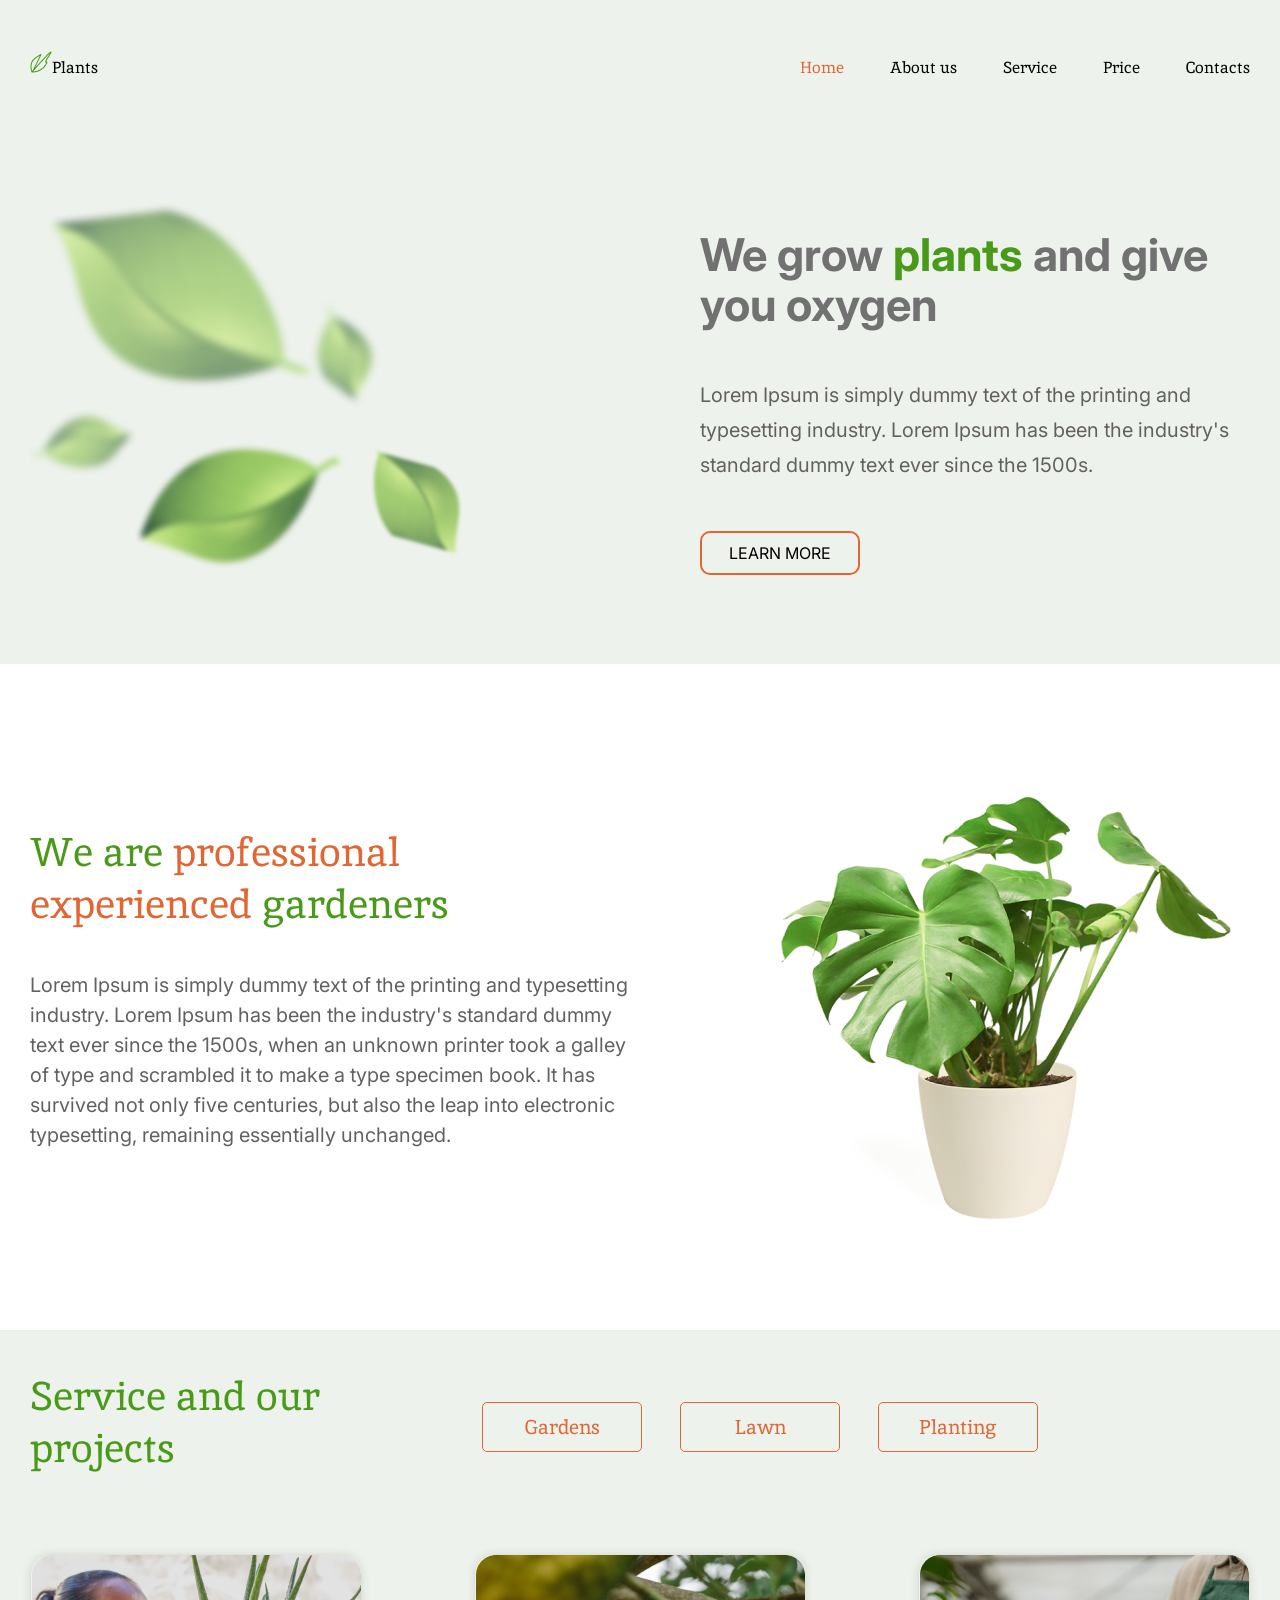
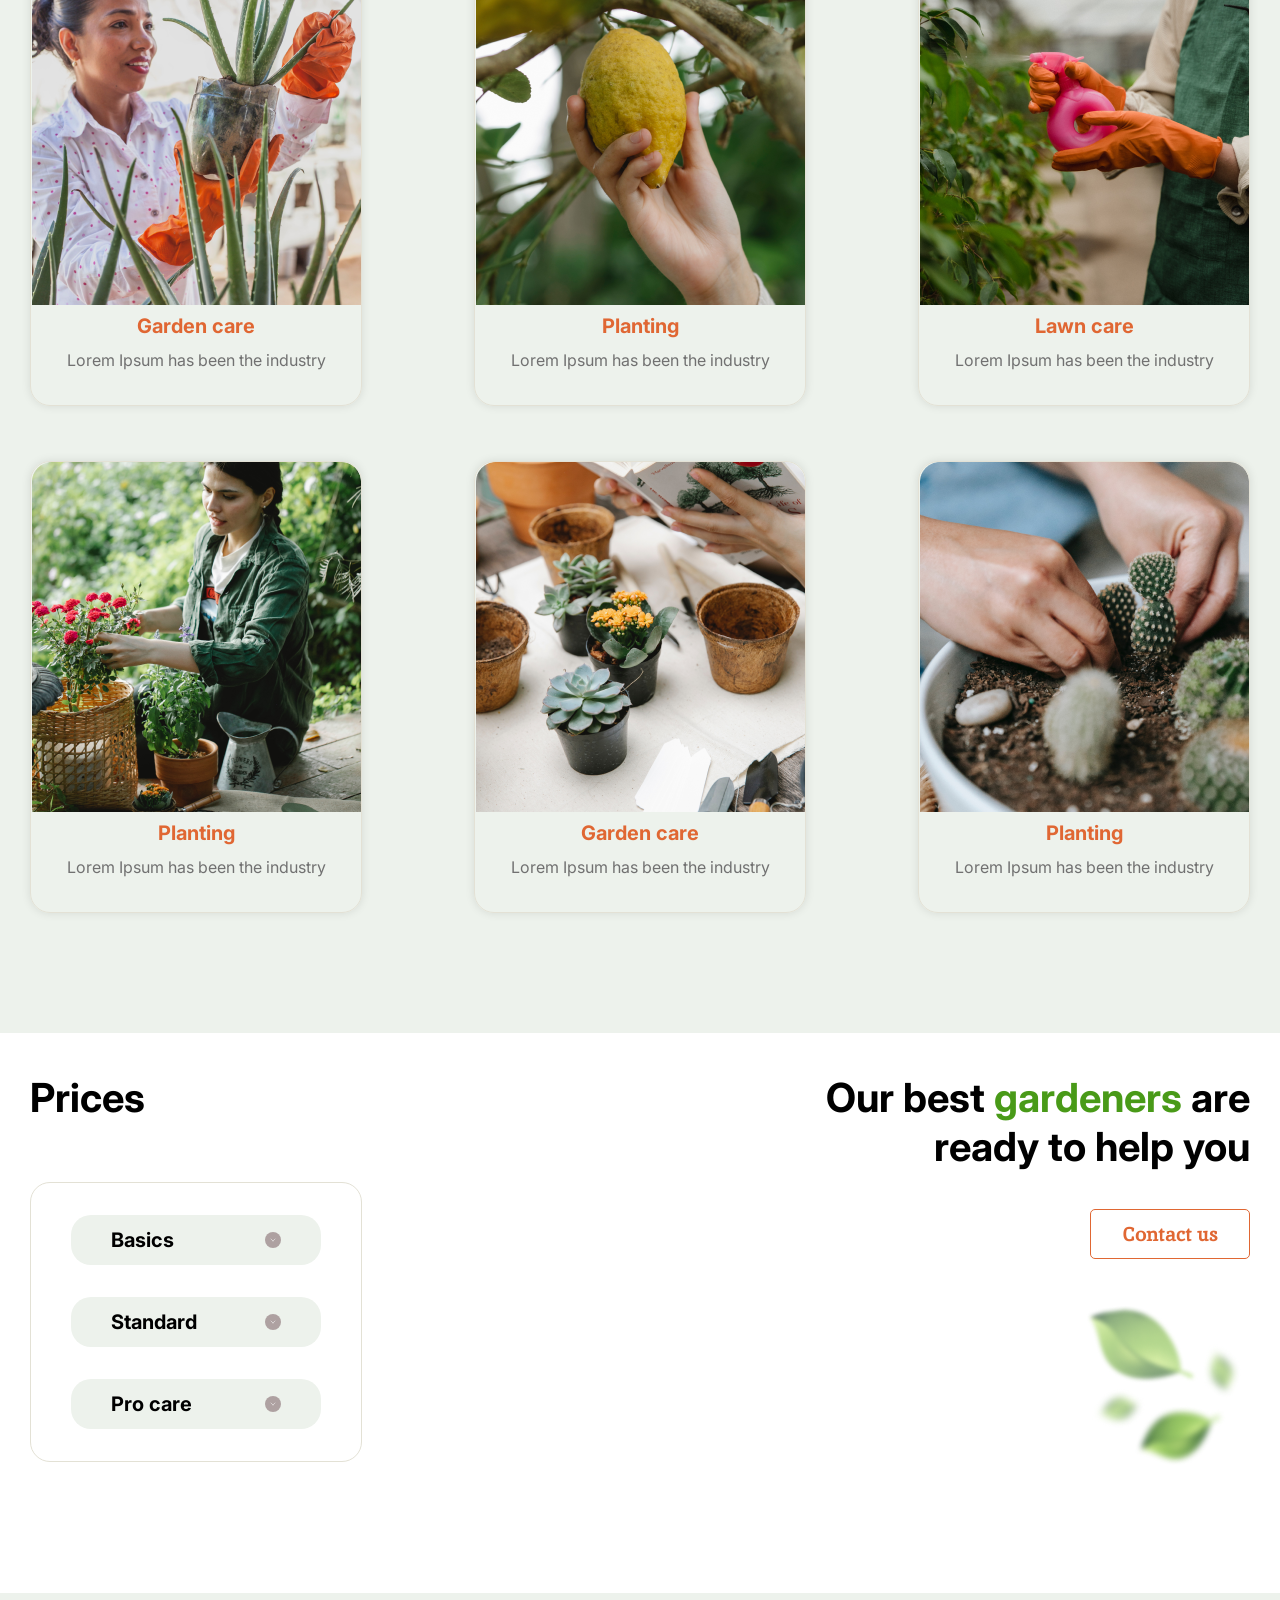
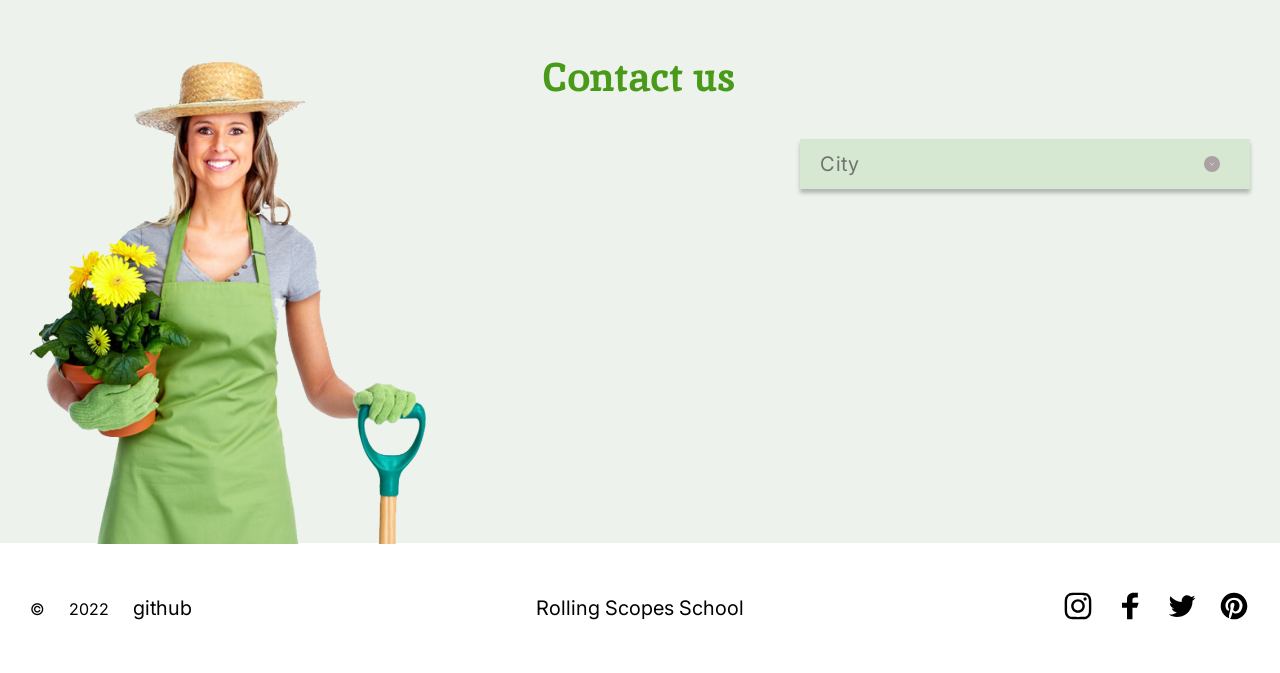
<file: index.html>
<!DOCTYPE html>
<html lang="en">
<head>
    <meta charset="UTF-8">
    <meta http-equiv="X-UA-Compatible" content="IE=edge">
    <meta name="viewport" content="width=device-width, initial-scale=1.0">
    <title>Plants</title>

    <link rel="icon" href="img/icon.png">

    <link rel="preconnect" href="https://fonts.googleapis.com">
    <link rel="preconnect" href="https://fonts.gstatic.com" crossorigin>
    <link rel="stylesheet" href="https://fonts.googleapis.com/css2?family=Inika:wght@400;700&family=Inter:wght@400;500;600;700&display=swap">

    <link rel="stylesheet" href="plants.css">
</head>
<body>
    <header>
        <div class="container">
            <nav class="navbar">
                <a class="navbar-brand" href="/">
                    <img src="img/logo.png" alt="Plants logo">
                    <span>Plants</span>
                </a>
                <details>
                    <summary>
                        <img class="menu-open" src="img/burger.svg" alt="Navigation menu">
                        <img class="menu-close" src="img/close.svg" alt="Close Navigation Menu">
                    </summary>
                    <ul class="navbar-nav mobile">
                        <li>
                            <a class="navbar-link" href="#welcome">Home</a>
                        </li>
                        <li>
                            <a class="navbar-link" href="#about">About us</a>
                        </li>
                        <li>
                            <a class="navbar-link" href="#service">Service</a>
                        </li>
                        <li>
                            <a class="navbar-link" href="#prices">Price</a>
                        </li>
                        <li>
                            <a class="navbar-link" href="#contacts">Contacts</a>
                        </li>
                    </ul>
                </details>
                <div class="navbar-collapse">
                    <ul class="navbar-nav">
                        <li>
                            <a class="navbar-link" href="#welcome">Home</a>
                        </li>
                        <li>
                            <a class="navbar-link" href="#about">About us</a>
                        </li>
                        <li>
                            <a class="navbar-link" href="#service">Service</a>
                        </li>
                        <li>
                            <a class="navbar-link" href="#prices">Price</a>
                        </li>
                        <li>
                            <a class="navbar-link" href="#contacts">Contacts</a>
                        </li>
                    </ul>
                </div>
            </nav>
        </div>
    </header>
    <main>
        <section id="welcome">
            <div class="container">
                <div class="content">
                    <h1>We grow <span>plants</span> and give you oxygen</h1>
                    <p>Lorem Ipsum is simply dummy text of the printing and typesetting industry. Lorem Ipsum has been the industry's standard dummy text ever since the 1500s.</p>
                    <button class="btn primary-btn" type="button">Learn more</button>
                </div>
                <div class="leafs">
                    <img src="img/leafs1.png" alt="leafs">
                </div>
            </div>
        </section>
        <section id="about">
            <div class="container">
                <div class="content">
                    <h2>We are <span>professional experienced</span> gardeners</h2>
                    <p>Lorem Ipsum is simply dummy text of the printing and typesetting industry. Lorem Ipsum has been the industry's standard dummy text ever since the 1500s, when an unknown printer took a galley of type and scrambled it to make a type specimen book. It has survived not only five centuries, but also the leap into electronic typesetting, remaining essentially unchanged.</p>   
                </div>
                <div class="plant">
                    <img src="img/houseplant.png" alt="house plant in a pot">
                </div>
           </div>
        </section>
        <section id="service">
            <div class="container">
                <div class="content">
                    <h2>Service and our projects</h2>
                </div>
                <div class="buttons">
                    <button class="btn" type="button">Gardens</button>
                    <button class="btn" type="button">Lawn</button>
                    <button class="btn" type="button">Planting</button>
                </div>
                <div class="product-grid">
                    <div class="product-box">
                        <div class="image">
                            <img src="img/product1.png" alt="Garden care">
                        </div>
                        <div class="name">Garden care</div>
                        <div class="description">Lorem Ipsum has been the industry</div>
                    </div>
                    <div class="product-box">
                        <div class="image">
                            <img src="img/product2.png" alt="Planting">
                        </div>
                        <div class="name">Planting</div>
                        <div class="description">Lorem Ipsum has been the industry</div>
                    </div>
                    <div class="product-box">
                        <div class="image">
                            <img src="img/product3.png" alt="Lawn care">
                        </div>
                        <div class="name">Lawn care</div>
                        <div class="description">Lorem Ipsum has been the industry</div>
                    </div>
                    <div class="product-box">
                        <div class="image">
                            <img src="img/product4.png" alt="Planting">
                        </div>
                        <div class="name">Planting</div>
                        <div class="description">Lorem Ipsum has been the industry</div>
                    </div>
                    <div class="product-box">
                        <div class="image">
                            <img src="img/product5.png" alt="Garden care">
                        </div>
                        <div class="name">Garden care</div>
                        <div class="description">Lorem Ipsum has been the industry</div>
                    </div>
                    <div class="product-box">
                        <div class="image">
                            <img src="img/product6.png" alt="Planting">
                        </div>
                        <div class="name">Planting</div>
                        <div class="description">Lorem Ipsum has been the industry</div>
                    </div>
                </div>
            </div>
        </section>
        <section id="prices">
            <div class="container">
                <div class="content">
                    <div class="content-left">
                        <h2>Prices</h2>
                        <div class="prices-box">
                            <div class="price-select">
                                <span>Basics</span>
                            </div>
                            <div class="price-select">
                                <span>Standard</span>
                            </div>
                            <div class="price-select">
                                <span>Pro care</span>
                            </div>
                        </div>
                    </div>
                    <div class="content-right">
                        <h3>Our best <span>gardeners</span> are <br>ready to help you</h3>
                        <button class="btn contact-btn" type="button">Contact us</button>
                        <img src="img/leafs2.png" alt="leafs">
                    </div>
                </div>
            </div>
        </section>
        <section id="contacts">
            <div class="container">
                <div class="content">
                    <h2>Contact us</h2>
                    <div class="city-wrapper">
                        <div class="city-select">
                            <span>City</span>
                        </div>
                    </div>
                </div>
                <div class="img">
                    <img src="img/contact_woman.png" alt="Woman gardner with flowers">
                </div>
            </div>
        </section>
    </main>
    <footer>
        <div class="container">
            <div class="copyright">
                <p>&copy; <span>2022</span> <a href="https://github.com/k-korolev">github</a></p>
            </div>
            <div class="school">
                <a href="https://rs.school/js-stage0/">Rolling Scopes School</a>
            </div>
            <ul class="social">
                <li>
                    <a href="#">
                        <img src="img/icon-inst.svg" alt="Instagram">
                    </a>
                </li>
                <li>
                    <a href="#">
                        <img src="img/icon-fb.svg" alt="Facebook">
                    </a>
                </li>
                <li>
                    <a href="#">
                        <img src="img/icon-tw.svg" alt="Twitter">
                    </a>
                </li>
                <li>
                    <a href="#">
                        <img src="img/icon-pin.svg" alt="Pinterest">
                    </a>
                </li>
            </ul>
        </div>
    </footer>
    <script src="index.js"></script>
</body>
</html>
</file>
<file: plants.css>
html {
    scroll-behavior: smooth;
}

body {
    margin: 0;
    padding: 0;
    font-family: 'Inter', sans-serif;
    font-size: 16px;
    background :#ffffff;
}

h1 {
    font-size: 2.825rem; 
    line-height: 3.125rem;
    color:#717171;
}

h1 span {
    color: #499a18;
}

h2 {
    font-family: 'Inika', serif; 
    font-size: 2.5rem; 
    font-weight: 400; 
    color: #499a18;
}

.btn {
    display: flex;
    width: 160px;
    height: 50px;
    font-size: 1.25rem;
    font-family: 'Inika', serif;
    justify-content: center;
    align-items: center;
    border: 1px solid #e06733;
    border-radius: 5px;
    background: transparent;
    color: #e06733;
    cursor: pointer;
    transition: all 0.15s ease-in;
}

.primary-btn {
    height: 44px;
    font-size: 1rem;
    font-family: 'Inter', sans-serif;
    text-transform: uppercase;
    border: 2px solid #e06733;
    border-radius: 10px;
    color: #000000;
}

.contact-btn {
    font-weight: 700;
}

.btn:hover {
    background: #e06733;
    color: #ffffff;
}

.container {
    width: 1220px; 
    margin-left: auto; 
    margin-right:auto;
}

.primary-font {
    font-family: 'Inter', sans-serif;
}

.secondary-font {
    font-family: 'Inika', serif;
}

header {
    height: 134px; 
    display: flex; 
    align-items: center; 
    background: #edf2ec;
}

/* Navbar */
.navbar {
    display: flex;
    align-items: baseline;
}

.navbar-brand {
    display: flex;
    justify-content: flex-start;
    align-items: baseline;
    font-family: 'Inika', serif; 
    text-decoration: none; 
    color: #000000;
}

.navbar-brand span {
    transition: all 0.25s ease-in;
}

.navbar-brand:hover span {
    text-decoration: underline;
}

.navbar-collapse {
    flex-grow: 2;
    display: flex; 
    justify-content: flex-end;
}

.navbar-nav {
    margin: 0;
    padding: 0;
    list-style-type: none; 
    display: flex;
}

.navbar-nav li + li {
    margin-left: 2.875rem;
}

.navbar-link {
    display: flex;
    height: 2.5rem;
    font-family: 'Inika', serif; 
    justify-content: center;
    align-items: center;
    text-decoration: none;
    color: #010201;
    transition: all 0.25s ease-in;
}

.navbar-link:hover {
    text-decoration: underline;
}

.navbar-nav li:first-of-type .navbar-link  {
    color: #e06733;
}

/* Welcome */
#welcome {
   
    height: 530px;
    background: #edf2ec;
}

#welcome .container {
    display: flex;
    padding-top: 3.75rem;
    justify-content: space-between;
    align-items: flex-start;
}

#welcome .content {
    order: 2;
    width: 50%;
    max-width: 550px;
    padding-top: 2.25rem;
}

#welcome .content h1 {
    margin: 0 0 3rem 0;
    padding: 0;
}

#welcome .content p {
    font-size: 1.25rem;
    line-height: 35px;
    color: #636060;
}

#welcome .leafs {
    display: flex;
    order: 1;
    width: 50%;
    margin: 0;
    padding: 0;
    justify-content: flex-start;
    align-items: flex-start;
}

#welcome .content .primary-btn {
    margin: 3rem 0 0 0;
}

/* About */
#about {
    height: 666px;
}

#about .container {
    display: flex;
    padding-top: 5.75rem;
}

#about .content {
    width: 50%;
    max-width: 605px;
    margin-top:4.375rem;
    color: #636060;
}

#about h2 {
    max-width: 475px;
    margin: 0 0 2.5rem 0;
}

#about h2 span {
    color: #e06733;
}

#about p {
    font-size: 1.25rem;
    line-height: 1.875rem;
}

#about .plant {
    display: flex;
    width: 50%;
    justify-content: flex-end;
    align-items: center;
}

/* Service */
#service {
    background: #edf2ec;
}

#service .container {
    display: flex;
    flex-wrap: wrap;
    padding-top: 2.5rem;
    justify-content: space-between;
    align-items: flex-start;
}

#service .content {
    max-width: 310px;
}

#service .content h2 {
    margin: 0;
}

#service .buttons {      
    display: flex;
    width: calc(100% - 310px - 142px);
    margin-left: 142px;
    padding-top: 2.0rem;
    justify-content: flex-start;
    align-items: flex-start;
}

.product-grid {
    display: flex; 
    padding-top: 5rem;
    padding-bottom: 65px;
    flex-wrap: wrap;
    justify-content: space-between;
    align-items: flex-start;
}

.product-grid > div {
    display: flex;
    flex-wrap: wrap;
    width: 330px;
    height: 450px;
    margin-bottom: 55px;
    overflow: hidden;
    justify-content: center;
    align-items: flex-start;
    border: 1px solid #e3e1d5;
    border-radius: 20px;
    box-shadow: 0 0 10px rgba(0,0,0,0.1);
    cursor: pointer;
    transition: all 0.15s ease-in;
}

.product-grid > div:hover {
    box-shadow: 0 0 10px rgba(0,0,0,0.2);
}

.product-grid > div .name {
    font-size: 1.25rem;
    font-weight: 700;
    line-height: 1.25rem;
    color: #e06733;
}

.product-grid > div .description {
    margin-top: 0.5rem;
    margin-bottom: 1.75rem;
    color: #717171;
}

/* Prices */
#prices {
    height: 560px;
}

#prices h2,
#prices h3 {
    width: 100%;
    margin: 0;
    font-family: 'Inter', sans-serif; 
    font-size: 2.5rem;
    font-weight: 700; 
    color:#000000;
}

#prices h3 span {
    color: #499a18;
}

#prices .content {
    display: flex;
}

#prices .content-left {
    width: 50%;
    padding-top: 2.5rem;
}

#prices .prices-box {
    display: flex;
    flex-direction: column;
    width: 330px;
    margin-top: 3.75rem;
    justify-content: center;
    align-items: center;
    border: 1px solid #e3e1d5;
    border-radius: 20px;
}

#prices .prices-box .price-select {
    display: flex;
    width: 170px;
    height: 50px;
    margin: 32px 0 0 0;
    padding: 0 40px;
    justify-content: space-between;
    align-items: center;
    background: #edf2ec;
    border-radius: 20px;
    cursor: pointer;
    transition: all 0.15s ease-in;
}

#prices .prices-box .price-select:after {
    content: " ";
    width: 16px;
    height: 16px;
    background: url("img/accordion_btn.svg") no-repeat right center;
    transition: all 0.15s ease-in;
}

#prices .prices-box .price-select:last-of-type {
    margin-bottom: 32px;
}

#prices .prices-box .price-select:hover {
    background: #d6e7d2;
}

#prices .prices-box .price-select:hover:after {
    background: url("img/drop_btn.svg") no-repeat right center;
}

#prices .prices-box .price-select span {
    font-size: 1.25rem;
    line-height: 1.25rem;
    font-weight: 700;
}

#prices .content-right {
    display: flex;
    flex-direction: column;
    width: 50%;
    padding-top: 2.5rem;
    justify-content: flex-start;
    align-items: flex-end;
}

#prices .content-right h3 {
    text-align: right;
}

#prices .content-right button {
    margin: 2.375rem 0;
}

/* Contacts */
#contacts {
    height: 550px;
    background: #edf2ec;
}

#contacts .container {
    display: flex;
    padding-top: 3.375rem;
    justify-content: flex-start;
    align-items: flex-start;
}

#contacts .content {
    display: flex;
    flex-wrap: wrap;
    justify-content: flex-start;
    align-items: flex-start;
}

#contacts h2 {
    width: 100%;
    margin: 0;
    font-weight: 700;
}

#contacts .city-wrapper {
    display: flex;
    width: 100%;
    margin-top: 2.25rem;
    justify-content: flex-end;
    align-items: flex-start;
}

#contacts .city-select {
    display: flex;
    justify-content: space-between;
    align-items: center;
    background: #d6e7d2;
    box-shadow: 0 4px 4px rgba(0,0,0,0.25);
    transition: all 0.15s ease-in;
    cursor: pointer;
}

#contacts .city-select:after {
    content: " ";
    background: url("img/accordion_btn.svg") no-repeat right center;
    width: 16px;
    height: 16px;
    transition: all 0.15s ease-in;
}

#contacts .city-select:hover {
    background: #c1e698;
}

#contacts .city-select:hover:after {
    background: url("img/drop_btn.svg") no-repeat right center;
}

#contacts .city-select span {
    font-size: 1.25rem;
    line-height: 2.5rem;
    letter-spacing: 0.5px;
    color: #717171;
}

/* Footer */
footer a {
    font-size: 1.25rem;
    text-decoration: none;
    color: #000000;
    transition: all 0.15s ease-in;
}

footer a:hover {
    text-decoration: underline;
}

footer .container {
    display: flex;
}

footer .copyright {
    min-width: 290px;
    height: 130px;
    display: flex; 
    align-items: center;
}

footer .copyright span {
    margin-left: 1.25rem;
    margin-right: 1.25rem;
}

footer .school {
    height: 130px;
    flex-grow: 4; 
    display: flex; 
    justify-content: center; 
    text-align: center; 
    align-items: center;
}

footer .social {
    display: flex; 
    min-width: 290px;
    height: 130px;
    margin: 0;
    padding: 0;
    justify-content: flex-end; 
    align-items: center;
    list-style-type: none;
}

footer .social a img {
    width: 32px;
    height: 32px;
}

footer .social li + li {
    margin-left: 1.25rem;
}

@media (min-width: 320px) and (max-width: 767px) {
    .btn {
        font-size: 15px;
        width: 120px;
        height: 34px;
    }
    .primary-btn {
        width: 100px;
        height: 34px;
        font-size: 0.625rem;
    }

    h1 {
        font-size: 1.5rem;
        line-height: 2.25rem;
        letter-spacing: 0.5px;
    }
    p {
        font-size: 1rem;
    }

    .container {
        width: calc(100% - 50px);
        margin-left: 25px;
        margin-right: 25px;
    }

    /* Header */
    header {
        height: 96px;
    }
    .navbar {
        justify-content: space-between;
        align-items: flex-start;
    }
    .navbar-brand {
        margin-top:6px;
    }
    .navbar details {
        transition: all 0.15s ease-in;
    }
    .navbar summary {
        margin-top:-14px;
    }
    .navbar summary::marker {color: #edf2ec;}
    .navbar details .menu-open {
        display: block;
    }
    .navbar details .menu-close {
        display: none;
    }
    .navbar details[open] .menu-open {
        display: none;
    }
    .navbar details[open] .menu-close {
        display: block;
    }
    .navbar-toggler {
        display: block;
    }
    .navbar-toggler img {
        width: 40px;
    }
    .navbar-collapse {
        display: none;
    }

    .navbar-nav.mobile {
        flex-wrap: wrap;
        position: absolute;
        top: 90px;
        left: 0;
        width: 100%;
        padding-top: 1rem;
        padding-bottom: 1rem;
        background: #C1E698;
    }
    .navbar-nav.mobile > li {width: 100%;}
    .navbar-nav.mobile li + li {margin-left: 0;}

    /* Welcome */
    #welcome {
        flex-wrap: wrap;
        height: unset;
    }
    #welcome .container {
        padding-top: 1.5rem;
        padding-bottom: 1.5rem;
    }
    #welcome .content {
        width: 100%;
        padding: 0;
        max-width: unset;
    }
    #welcome .content h1 {
        margin: 0 0 1.25rem 0;
    }
    #welcome .content p {
        margin: 0;
        font-size: 1rem;
        line-height: 1.55rem;
    }
    #welcome .content .primary-btn {
        margin: 1.65rem 0 0 0;
    }
    #welcome .leafs {
        display: none;
    }

    /* About */
    #about {
        height: unset;
    }
    #about .container {
        flex-wrap: wrap;
        padding-top: 1.75rem;
        padding-bottom: 25px;
    }
    #about .content {
        width: 100%;
        margin: 0;
    }
    #about h2 {
        margin: 0 0 1rem 0;
        font-size: 1.5rem;
        line-height: 34px;
        letter-spacing: 0.35px;
        text-align: center;
    }
    #about p {
        margin: 0;
        font-size: 15px;
        line-height: 1.55rem;
    }
    #about .plant {
        width: 100%;
    }
    #about .plant img {
        display:block;
        width: 150px;
        margin-left: auto;
        margin-right: auto;
    }

    /* Service */
    #service .container {
        padding-top: 2rem;
    }
    #service .content h2 {
        width: 200px;
        font-size: 1.5rem;
        letter-spacing: 0.5px;
    }
    #service .buttons {
        width:100%;
        margin-left: 0;
        padding-top: 41px;
        flex-wrap: wrap;
        justify-content: flex-start;
    }
    #service .buttons button {
        margin-right: 0.625rem;
        margin-bottom: 0.625rem;
    }
    .product-grid {
        padding-top: 2rem;
        padding-bottom: 0;
        justify-content: center;
    }
    .product-grid > div {
        width: 280px;
        margin-bottom: 31px;
    }
    .product-grid > div:last-of-type {
        margin-bottom: 27px;
    }
    .product-grid > div .image {
        width: 280px;
        height: 350px;
        text-align: center;
    }
    .product-grid > div .name {
        margin-top: 0.625rem;
    }
    .product-grid > div .description {
        width: 200px;
        margin-top: 0.625rem;
        margin-left: auto;
        margin-right: auto;
        text-align: center;
    }

    /* Prices */
    #prices {
        height: unset;
    }
    #prices .content {
        flex-wrap: wrap;
    }
    #prices .content-left {
        width: 100%;
        padding-top: 25px;
    }
    #prices .content-left h2 {
        font-size: 25px;
        text-align: center;
    }
    #prices .prices-box {
        width: 222px;
        margin: 2.5rem auto 0 auto;
        padding-top: 12px;
    }
    #prices .prices-box .price-select {
        width: 118px;
        margin: 14px 0 0 0;
        padding: 0 30px;
    }
    #prices .prices-box .price-select span {
        font-size: 15px;
    }
    #prices .content-right {
        width: 100%;
        padding-top: 1rem;
        align-items: center;
    }
    #prices .content-right h3 {
        font-size: 1.25rem;
        line-height: 35px;
        text-align: center;
    }
    #prices .content-right button {
        margin: 1.25rem 0 2.5rem 0;
    }
    #prices .content-right img {
        display: none;
    }

    /* Contacts */
    #contacts {
        height: unset;
    }
    #contacts .container {
        padding-top: 25px;
        flex-wrap: wrap;
    }
    #contacts h2 {
        font-size: 25px;
        text-align: center;
    }
    #contacts .city-wrapper {
        margin-top: 80px;
        margin-bottom: 132px;
        justify-content: center;
    }
    #contacts .city-select {
        width: 250px;
        height: 50px;
        padding: 0 30px 0 20px;
    }
    #contacts .img {
        width: 100%;
    }
    #contacts .img img {
        display: block;
        width: 100px;
        margin: 0 auto;
    }

    /* Footer */
    footer .container {
        flex-wrap: wrap;
        justify-content: center;
    }
    footer .copyright {
        height: unset;
        justify-content: center;
    }
    footer .copyright p {
        margin: 22px auto 16px auto;
    }
    footer .school {
        height: unset;
    }
    footer .social {
        height: unset;
        margin: 12px auto 16px auto;
        justify-content: center;
    }
}

@media (min-width: 614px) and (max-width: 767px) {
    .product-grid > div {
        margin-left: 50px;
        margin-right:50px;
    }
}

@media (min-width: 768px) and (max-width: 1199px) {
    .container {
        width: 668px;
        margin-left: auto;
        margin-right: auto;
    }
    header {
        height: 117px;
    }
    .navbar-toggler {
        display: none;
    }
    .navbar details {
        display: none;
    }

    #welcome {
        height: unset;
        padding-bottom: 4.5rem;
    }
    #welcome .container {
        padding-top: 2.5rem;
    }
    #welcome .content {
        width: 55%;
        max-width: 600px;
        padding-top: 0;
        order: 1;
    }
    #welcome .content h1 {
        margin-bottom: 2rem;
        font-size: 35px;
        line-height: 50px;
    }
    #welcome .content p {
        font-size: 1rem;
        line-height: 1.5;
    }
    #welcome .content .primary-btn {
        margin-top: 2.35rem;
    }
    #welcome .leafs {
        width:45%;
        order: 2;
    }
    #welcome .leafs img {
        width: 280px;
        margin-left: 25px;
    }

    #about {
        height: unset;
    }
    #about .container {
        padding-top: 0;
        flex-wrap: wrap;
    }
    #about .content {
        width: 100%;
        max-width: unset;;
        margin-top: 2.275rem;
    }
    #about h2 {
        margin-bottom: 3.45rem;
        margin-left: auto;
        margin-right: auto;
        font-size: 35px;
        text-align: center;
    }
    #about .plant {
        width: 100%;
    }
    #about .plant img {
        width: 250px;
        margin: 2.875rem auto 6rem auto;
    }

    #service {
        height: unset;
    }
    #service .container {
        flex-wrap: wrap;
    }
    #service .content {
        width: 300px;
        max-width: unset;
    }
    #service .content h2 {
        margin-top: 1.25rem;
        font-size: 35px;
    }
    #service .buttons {
        width: 100%;
        margin: 0;
        padding-top: 2.75rem;
    }
    #service .buttons .btn {
        margin-right: 40px;
    }
    .product-grid {
        padding-top: 2.5rem;
        padding-bottom:36px;
    }
    .product-grid > div {
        width: 280px;
        margin-bottom: 35px;
    }
    .product-grid > div .name {
        margin-top: 0.5rem;
    }
    .product-grid > div .description {
        width: 210px;
        text-align: center;
    }

    #prices {
        height: unset;
        padding-bottom: 80px;
    }
    #prices .content-left {
        padding-top: 2.45rem;
    }
    #prices h2 {
        padding-left: 1rem;
        font-size: 35px;
    }
    #prices .content-right {
        padding-top: 8.875rem;
    }
    #prices .content-right h3 {
        font-size: 25px;
        line-height: 1.35;
    }
    #prices .content-right button {
        margin: 1.75rem 0;
    }

    #contacts {
        height: unset;
    }
    #contacts .container {
        padding-top: 2.5rem;
        flex-wrap: wrap;
    }
    #contacts .content {
        width: 100%;
        text-align: center;
    }
    #contacts .city-wrapper {
        margin-top: 6.25rem;
        justify-content: center;
    }
    #contacts .city-select {
        width: 400px;
        height: 50px;
        padding: 0 30px 0 20px;
    }
    #contacts .img {
        width: 100%;
        margin-top: 15.5rem;
        padding-left: 1rem;
        text-align: center;
    }
    #contacts .img img {
        width: 200px;
    }

    /* Footer */
    footer .container {
        flex-wrap: wrap;
        justify-content: center;
    }
    footer .copyright {
        width:100%;
        height: unset;
        justify-content: center;
    }
    footer .copyright p {
        margin: 30px auto 16px auto;
    }
    footer .school {
        width:100%;
        height: unset;
    }
    footer .social {
        height: unset;
        margin: 30px auto 30px auto;
        justify-content: center;
    }
}

@media (min-width: 1200px) {
    .navbar-toggler {
        display: none;
    }
    .navbar details {
        display: none;
    }
    
    #service .buttons button + button {
        margin-left: 2.375rem;
    }
    #contacts .content {
        width: calc(100% - 470px - 12px);
        padding: 0.25rem 0 0 62px;
        order: 2;
    }
    #contacts .city-select {
        width: 400px;
        height: 50px;
        padding: 0 30px 0 20px;
    }
    #contacts .img {
        width: 470px;
        order: 1;
    }
}
</file>
